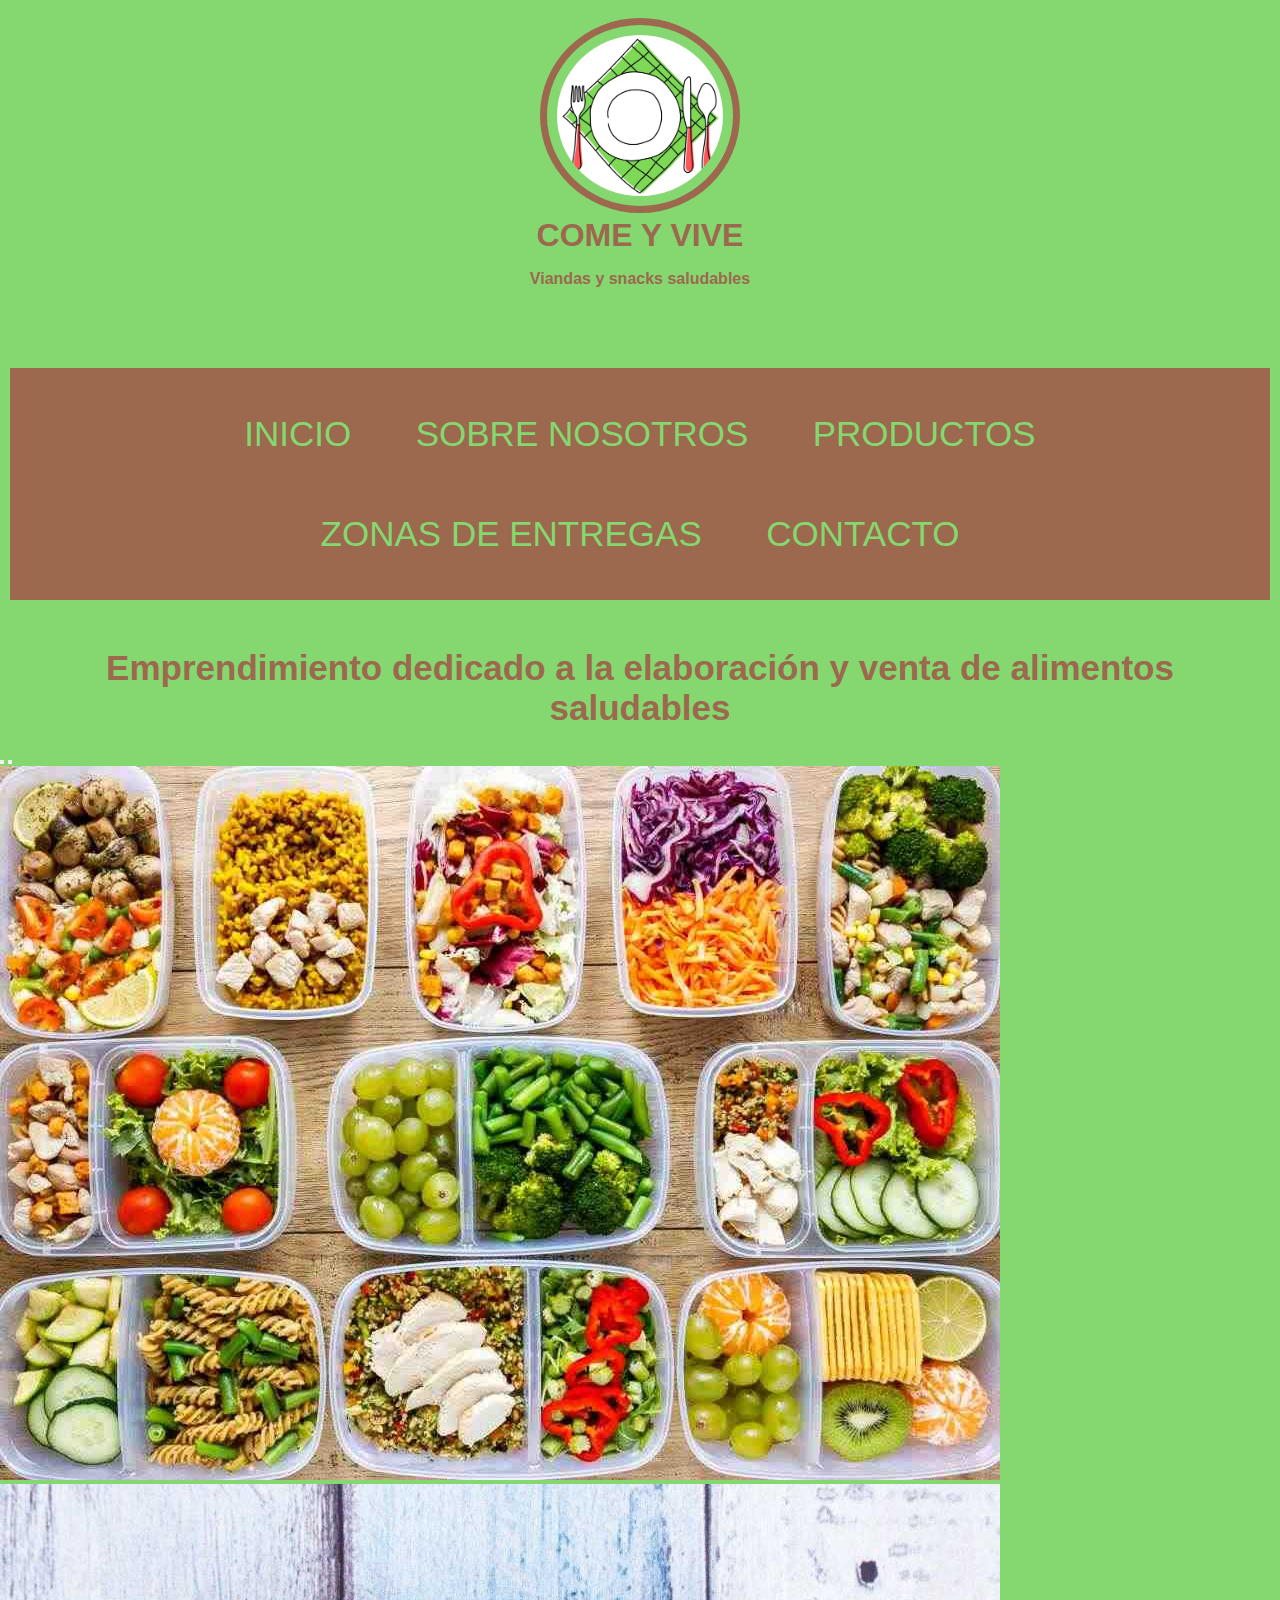
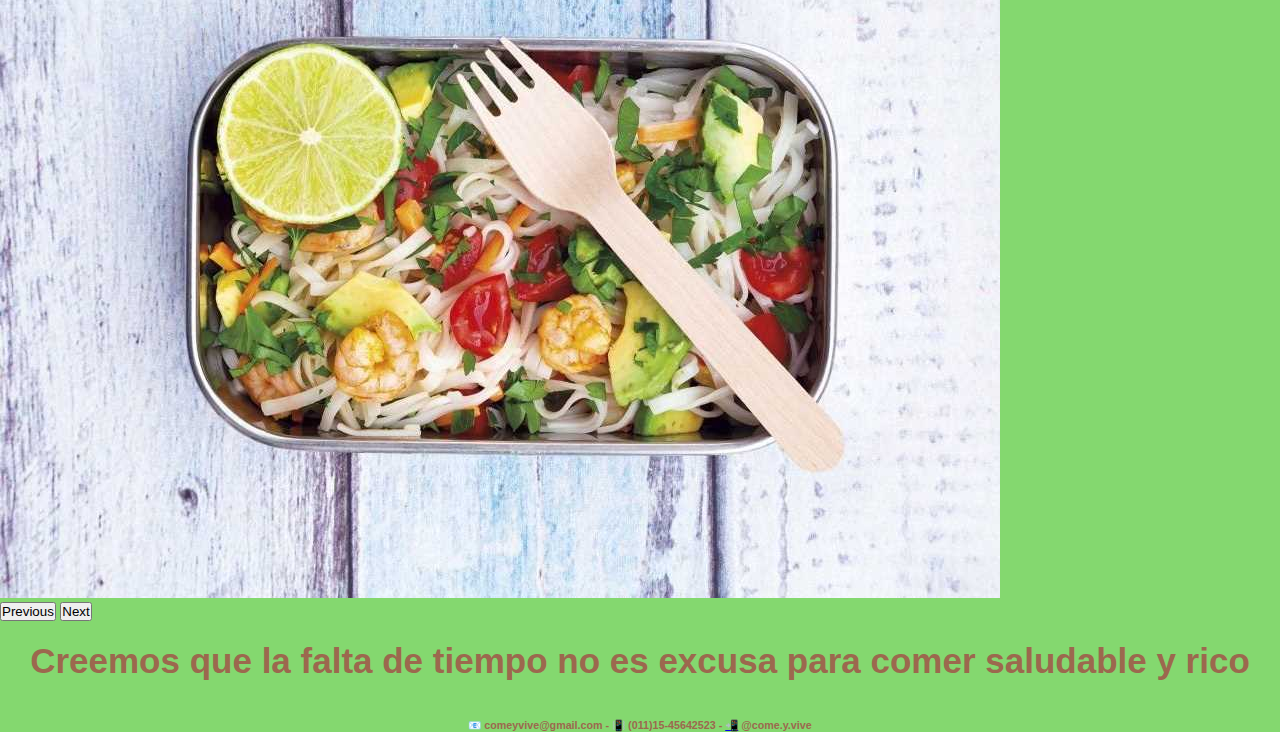
<file: index.html>
<!DOCTYPE html>
<html lang="en">
<head>
  <meta name="description" content="Emprendimiento dedicado a la elaboración y venta de alimentos saludables. Creemos que la falta de tiempo no es excusa para comer saludable y rico">
  <title>Come y Vive inicio</title>
    <meta charset="UTF-8">
    <meta name="viewport" content="width=device-width, initial-scale=1.0">
    
    <link href="https://cdn.jsdelivr.net/npm/bootstrap@5.3.2/dist/css/bootstrap.min.css" rel="stylesheet" integrity="sha384-T3c6CoIi6uLrA9TneNEoa7RxnatzjcDSCmG1MXxSR1GAsXEV/Dwwykc2MPK8M2HN" crossorigin="anonymous">

    <link rel="stylesheet" href="./CSS/estilo.css">
    <link rel="shortcut icon" href="./FOTOS/foto_logo.jpg">
    <title>COME Y VIVE</title>
    
</head>
<body>
    <header>
        
            <br>
        <img class="logo"   src="./FOTOS/foto_logo.jpg" alt="Foto Logo" width="200px" >
 
       <h1 class="titulo"> COME Y VIVE</h1> 
       <h4 class="subtitulo"> Viandas y snacks saludables</h4>
       
      <br>
       <br> 
       <br> 
       <nav><ul class="menu">
        <li><a href="./index.html">INICIO</a></li>
        <li><a href="./OTROS HTML/nosotros.html">SOBRE NOSOTROS</a></li>
        <li><a href="./OTROS HTML/productos.html">PRODUCTOS</a></li>
        <li><a href="./OTROS HTML/entregas.html">ZONAS DE ENTREGAS</a></li>
        <li><a href="./OTROS HTML/contacto.html">CONTACTO</a></li>

       </ul></nav>
       
    
       <br>
       
       


    </header>

        <main>
<section> <h2><p class="parrafo">Emprendimiento dedicado a la elaboración y venta de alimentos saludables</p></h2></section>
<div id="carouselExampleIndicators" class="carousel slide m-auto w-50">
    <div class="carousel-indicators">
      <button type="button" data-bs-target="#carouselExampleIndicators" data-bs-slide-to="0" class="active" aria-current="true" aria-label="Slide 1"></button>
      <button type="button" data-bs-target="#carouselExampleIndicators" data-bs-slide-to="1" aria-label="Slide 2"></button>
    
    </div>
    <div class="carousel-inner">
      <div class="carousel-item active">
        <img src="./FOTOS/carousel_1.jpg" class="d-block w-100" alt="...">
      </div>
      <div class="carousel-item">
        <img src="./FOTOS/carousel_2.jpg" class="d-block w-100" alt="...">
      </div>
      
    </div>
    <button class="carousel-control-prev" type="button" data-bs-target="#carouselExampleIndicators" data-bs-slide="prev">
      <span class="carousel-control-prev-icon" aria-hidden="true"></span>
      <span class="visually-hidden">Previous</span>
    </button>
    <button class="carousel-control-next" type="button" data-bs-target="#carouselExampleIndicators" data-bs-slide="next">
      <span class="carousel-control-next-icon" aria-hidden="true"></span>
      <span class="visually-hidden">Next</span>
    </button>
  </div>
<section>
    
    <section> <h2><p class="parrafo">Creemos que la falta de tiempo no es excusa para comer saludable y rico</p></h2></section>
        </main>

        <script src="https://cdn.jsdelivr.net/npm/bootstrap@5.3.2/dist/js/bootstrap.bundle.min.js" integrity="sha384-C6RzsynM9kWDrMNeT87bh95OGNyZPhcTNXj1NW7RuBCsyN/o0jlpcV8Qyq46cDfL" crossorigin="anonymous"></script>

        <footer>
           
            <br>
            <h6 class="contactos">📧 comeyvive@gmail.com -  📳 (011)15-45642523 - <a href="https://www.instagram.com/" Target="_blank">📲</a> @come.y.vive</h6>
        
        </footer>
</body>
</html>
</file>
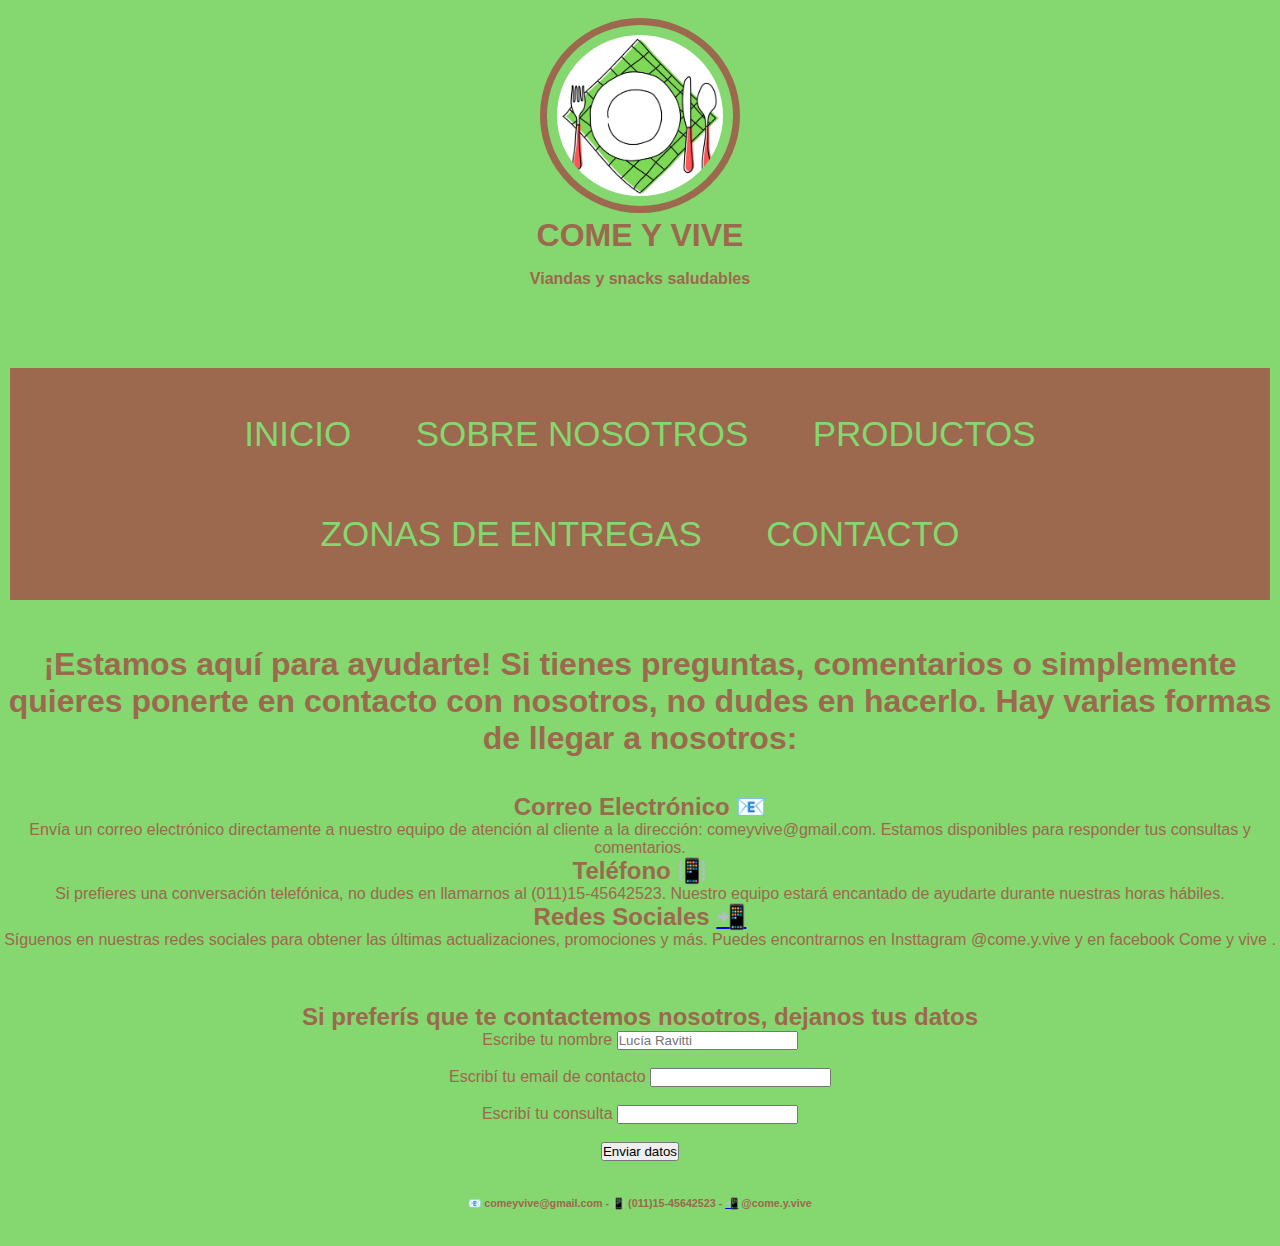
<file: OTROS HTML/contacto.html>
<!DOCTYPE html>
<html lang="en">
<head>
    <title>Come y Vive contacto</title>
    <meta charset="UTF-8">
    <meta name="viewport" content="width=device-width, initial-scale=1.0">

    
    <link href="https://cdn.jsdelivr.net/npm/bootstrap@5.3.2/dist/css/bootstrap.min.css" rel="stylesheet" integrity="sha384-T3c6CoIi6uLrA9TneNEoa7RxnatzjcDSCmG1MXxSR1GAsXEV/Dwwykc2MPK8M2HN" crossorigin="anonymous">

    <link rel="stylesheet" href="../CSS/estilo.css">
    <link rel="shortcut icon" href="../FOTOS/foto_logo.jpg">
    <title>COME Y VIVE</title>

</head>
<body>
    <header>
        
            <br>
        <img class="logo" src="../FOTOS/foto_logo.jpg" alt="Foto Logo" width="200px" >
 
       <h1 class="titulo"> COME Y VIVE</h1> 
       <h4 class="subtitulo"> Viandas y snacks saludables</h4>
       
 
      
       

       <br> 
       <br> 
       <br> 
       <nav><ul class="menu">
        <li><a href="../index.html">INICIO</a></li>
        <li><a href="../OTROS HTML/nosotros.html">SOBRE NOSOTROS</a></li>
        <li><a href="../OTROS HTML/productos.html">PRODUCTOS</a></li>
        <li><a href="../OTROS HTML/entregas.html">ZONAS DE ENTREGAS</a></li>
        <li><a href="../OTROS HTML/contacto.html">CONTACTO</a></li>

       </ul></nav>
       <br>
       <br>
       
    </header>

    <main>
        <section>
<h1 class="pcontacto">¡Estamos aquí para ayudarte! Si tienes preguntas, comentarios o simplemente quieres ponerte en contacto con nosotros, no dudes en hacerlo. Hay varias formas de llegar a nosotros:</h1>

<section class="container"> 
    <br>
    <br>
<div class="row">
    <div class="col-xs-12 col-sm-6 col-lg-4 ppcontacto">
        <h2>Correo Electrónico 📧</h2>
        <p>Envía un correo electrónico directamente a nuestro equipo de atención al cliente a la dirección: comeyvive@gmail.com. Estamos disponibles para responder tus consultas y comentarios.</p>
    </div>
    <div class="col-xs-12 col-sm-6 col-lg-4 ppcontacto">
        <h2>Teléfono 📳</h2>
        <p>Si prefieres una conversación telefónica, no dudes en llamarnos al (011)15-45642523. Nuestro equipo estará encantado de ayudarte durante nuestras horas hábiles.</p>
    </div>
    <div class="col-xs-12 col-sm-12 col-lg-4 ppcontacto">
        <h2>Redes Sociales <a href="https://www.instagram.com/" Target="_blank">📲</a></h2>
        <p>Síguenos en nuestras redes sociales para obtener las últimas actualizaciones, promociones y más. Puedes encontrarnos en Insttagram @come.y.vive y en facebook Come y vive .</p>
    </div>
</div>
<br>
<br><br>
<form action="">
    <h2 class="formulario"> Si preferís que te contactemos nosotros, dejanos tus datos</h2>
    <div> <label for="name" class="formulario">Escribe tu nombre</label>
       <input type="text" name="name" placeholder="Lucía Ravitti">
    </div>
    <br>
    <div> <label for="email" class="formulario">Escribí tu email de contacto</label>
        <input type="email" email="email" required>
     </div>
     <br>
     <div> <label for="teléfono" class="formulario">Escribí tu consulta</label>
        <input type="text" Consulta="Consulta">
     </div>
<br>
<input type="submit" value="Enviar datos">

</form>

</section>
    </main>

    <script src="https://cdn.jsdelivr.net/npm/bootstrap@5.3.2/dist/js/bootstrap.bundle.min.js" integrity="sha384-C6RzsynM9kWDrMNeT87bh95OGNyZPhcTNXj1NW7RuBCsyN/o0jlpcV8Qyq46cDfL" crossorigin="anonymous"></script>
<br>
<br>


        <footer>
            <h6 class="contactos">📧 comeyvive@gmail.com -  📳 (011)15-45642523 - <a href="https://www.instagram.com/" Target="_blank">📲</a> @come.y.vive  </h6>
        
                <br>
                <br>
       
        </footer>
</body>
</html>
</file>
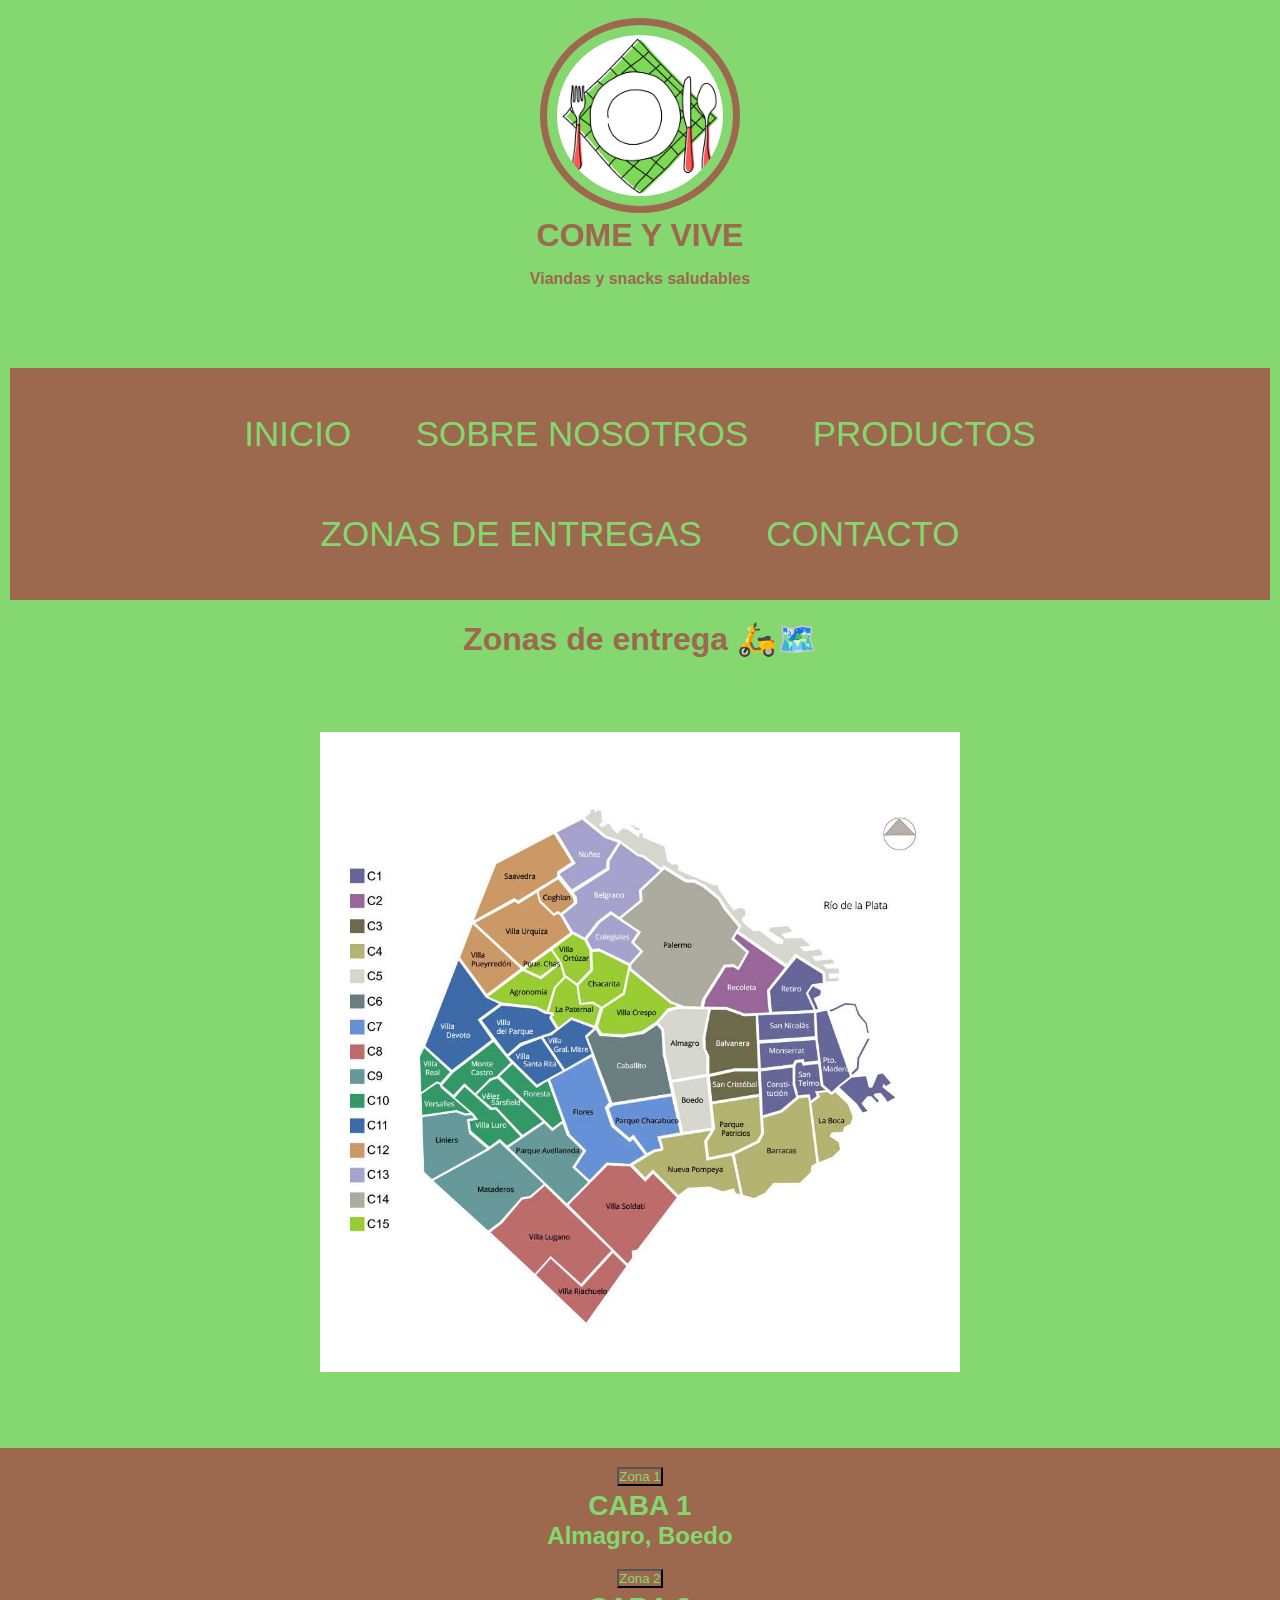
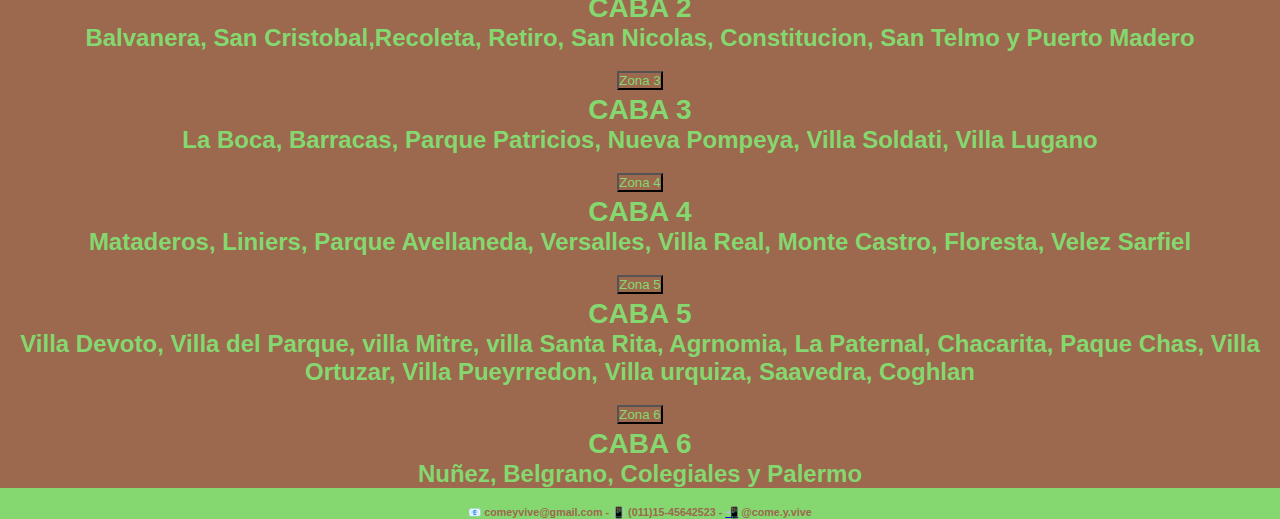
<file: OTROS HTML/entregas.html>
<!DOCTYPE html>
<html lang="en">
<head>
  <title>Come y Vive zonas de entrega</title>
    <meta charset="UTF-8">
    <meta name="viewport" content="width=device-width, initial-scale=1.0">

    <link href="https://cdn.jsdelivr.net/npm/bootstrap@5.3.2/dist/css/bootstrap.min.css" rel="stylesheet" integrity="sha384-T3c6CoIi6uLrA9TneNEoa7RxnatzjcDSCmG1MXxSR1GAsXEV/Dwwykc2MPK8M2HN" crossorigin="anonymous">

    <link rel="stylesheet" href="../CSS/estilo.css">
    <link rel="shortcut icon" href="../FOTOS/foto_logo.jpg">
    <title>COME Y VIVE</title>

</head>
<body>
    <header>
        
            <br>
        <img  class="logo" src="../FOTOS/foto_logo.jpg" alt="Foto Logo" width="200px" >
 
       <h1  class="titulo"> COME Y VIVE</h1> 
       <h4 class="subtitulo"> Viandas y snacks saludables</h4>
      
       <br> 
       <br> 
       <br> 
       <nav><ul class="menu">
        <li><a href="../index.html">INICIO</a></li>
        <li><a href="../OTROS HTML/nosotros.html">SOBRE NOSOTROS</a></li>
        <li><a href="../OTROS HTML/productos.html">PRODUCTOS</a></li>
        <li><a href="../OTROS HTML/entregas.html">ZONAS DE ENTREGAS</a></li>
        <li><a href="../OTROS HTML/contacto.html">CONTACTO</a></li>

       </ul></nav>

      </header>
      
      
      <main>
        <section>
          <h1 class="zonas">Zonas de entrega 🛵🗺️</h1>
       <br>
       <section class="container"> 
        <br>
        <br>
    <div class="row">
        <div class="col-12">
       <img class="mapa" src="../FOTOS/mapa.jpg" alt="mapa_caba"  >
      </div>
    </div>
    </section>
       <BR></BR>
       <BR></BR>

    </section>

<section class="acordeon prueba "> 
    <h2><div class="accordion accordion-flush " id="accordionFlushExample">
        <div class="accordion-item  prueba">
          <h2 class="accordion-header ">
            <button class="accordion-button collapsed prueba" type="button" data-bs-toggle="collapse" data-bs-target="#flush-collapseOne" aria-expanded="false" aria-controls="flush-collapseOne">
              Zona 1
            </button>
          </h2>
          <div id="flush-collapseOne" class="accordion-collapse collapse" data-bs-parent="#accordionFlushExample"
          >
            <h3>CABA 1</h3>
            <div class="accordion-body ">Almagro, Boedo</div>
          </div>
        </div>
        <div class="accordion-item prueba">
          <h2 class="accordion-header">
            <button class="accordion-button collapsed prueba" type="button" data-bs-toggle="collapse" data-bs-target="#flush-collapseTwo" aria-expanded="false" aria-controls="flush-collapseTwo">
              Zona 2
            </button>
          </h2>
          <div id="flush-collapseTwo" class="accordion-collapse collapse" data-bs-parent="#accordionFlushExample">
            <h3>CABA 2</h3>
            <div class="accordion-body">Balvanera, San Cristobal,Recoleta, Retiro, San Nicolas, Constitucion, San Telmo y Puerto Madero</div>
          </div>
        </div>
        <div class="accordion-item prueba">
          <h2 class="accordion-header">
            <button class="accordion-button collapsed prueba" type="button" data-bs-toggle="collapse" data-bs-target="#flush-collapseThree" aria-expanded="false" aria-controls="flush-collapseThree">
              Zona 3
            </button>
          </h2>
          <div id="flush-collapseThree" class="accordion-collapse collapse" data-bs-parent="#accordionFlushExample">
            <h3>CABA 3</h3>
            <div class="accordion-body">La Boca, Barracas, Parque Patricios, Nueva Pompeya, Villa Soldati, Villa Lugano</div>
          </div>
        </div>
        <div class="accordion-item prueba">
            <h2 class="accordion-header">
              <button class="accordion-button collapsed prueba" type="button" data-bs-toggle="collapse" data-bs-target="#flush-collapsefour" aria-expanded="false" aria-controls="flush-collapsefour">
                Zona 4
              </button>
            </h2>
            <div id="flush-collapsefour" class="accordion-collapse collapse" data-bs-parent="#accordionFlushExample">
                <h3>CABA 4</h3>
              <div class="accordion-body">Mataderos, Liniers, Parque Avellaneda, Versalles, Villa Real, Monte Castro, Floresta, Velez Sarfiel</div>
            </div>
          </div>
          <div class="accordion-item prueba">
            <h2 class="accordion-header">
              <button class="accordion-button collapsed prueba" type="button" data-bs-toggle="collapse" data-bs-target="#flush-collapsefive" aria-expanded="false" aria-controls="flush-collapsefive">
                Zona 5
              </button>
            </h2>
            <div id="flush-collapsefive" class="accordion-collapse collapse" data-bs-parent="#accordionFlushExample">
                <h3>CABA 5</h3>
              <div class="accordion-body">Villa Devoto, Villa del Parque, villa Mitre, villa Santa Rita, Agrnomia, La Paternal, Chacarita, Paque Chas, Villa Ortuzar, Villa Pueyrredon, Villa urquiza, Saavedra, Coghlan</div>
            </div>
          </div>

          <div class="accordion-item prueba">
            <h2 class="accordion-header ">
              <button class="accordion-button collapsed prueba" type="button" data-bs-toggle="collapse" data-bs-target="#flush-collapsesix" aria-expanded="false" aria-controls="flush-collapsesix">
                Zona 6
              </button>
            </h2>
            <div id="flush-collapsesix" class="accordion-collapse collapse" data-bs-parent="#accordionFlushExample">
                <h3>CABA 6</h3>
              <div class="accordion-body">Nuñez, Belgrano, Colegiales y Palermo</div>
              <div>
              </div>
      </div></h2>
</section>
</main>

<script src="https://cdn.jsdelivr.net/npm/bootstrap@5.3.2/dist/js/bootstrap.bundle.min.js" integrity="sha384-C6RzsynM9kWDrMNeT87bh95OGNyZPhcTNXj1NW7RuBCsyN/o0jlpcV8Qyq46cDfL" crossorigin="anonymous"></script>

        <footer>
          <br>
            <h6 class="contactos">📧 comeyvive@gmail.com -  📳 (011)15-45642523 - <a href="https://www.instagram.com/" Target="_blank">📲</a> @come.y.vive</h6>

        </footer>
</body>
</html>
</file>
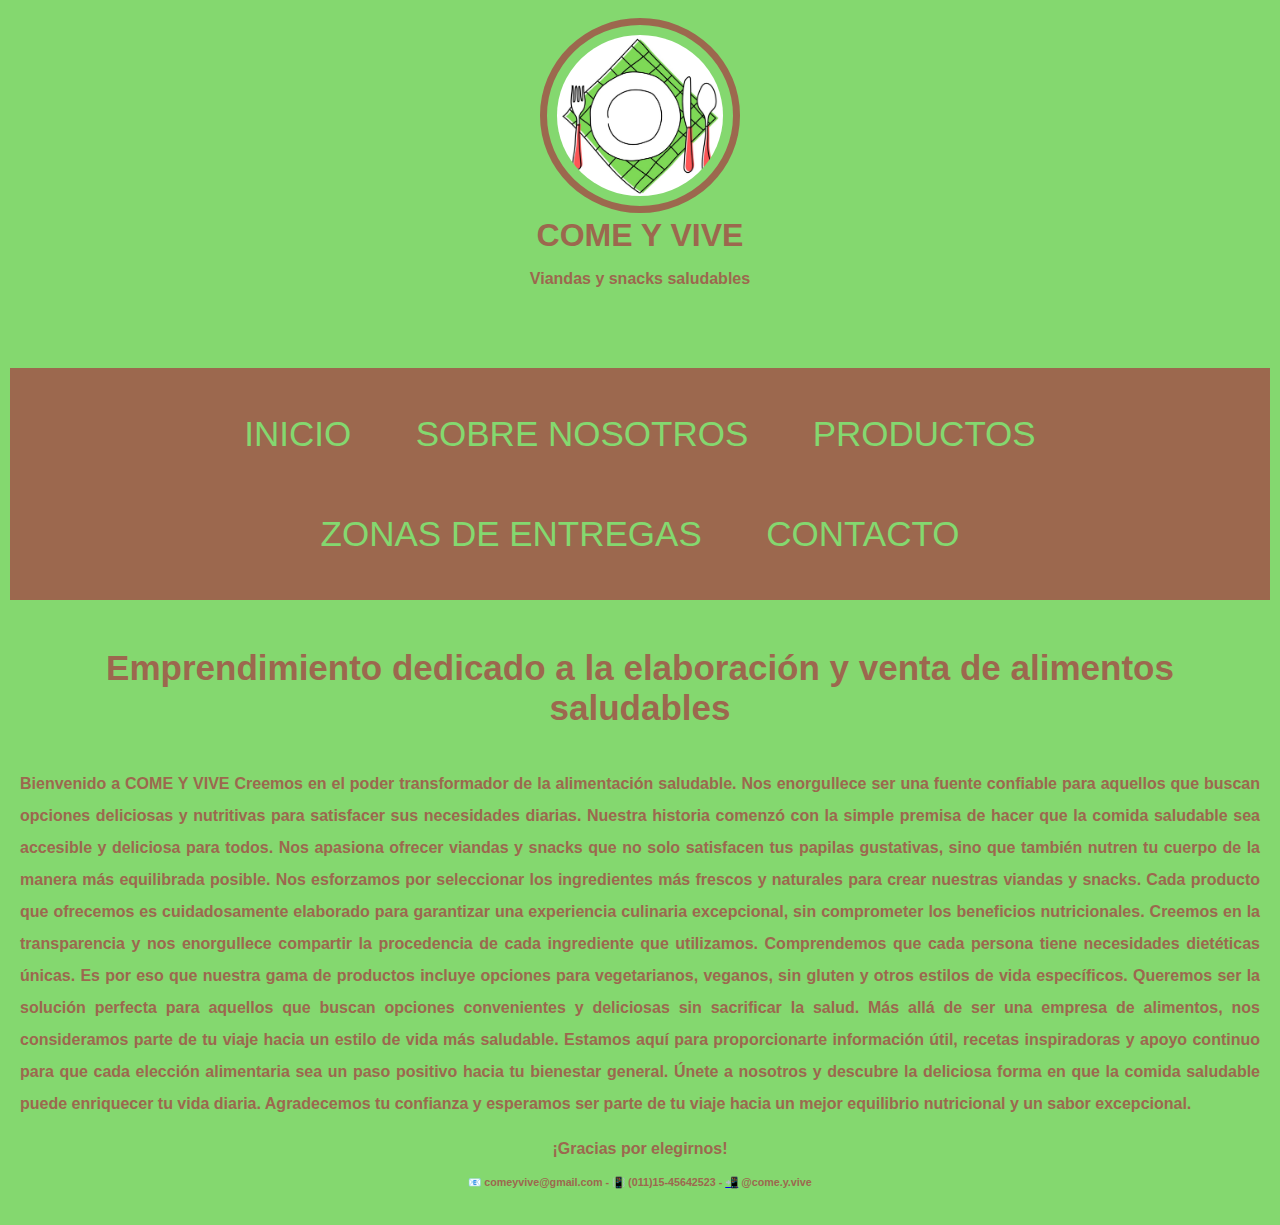
<file: OTROS HTML/nosotros.html>
<!DOCTYPE html>
<html lang="en">
<head>
    <title>Come y Vive sobre nosotros</title>
    <meta charset="UTF-8">
    <meta name="viewport" content="width=device-width, initial-scale=1.0">

    <link href="https://cdn.jsdelivr.net/npm/bootstrap@5.3.2/dist/css/bootstrap.min.css" rel="stylesheet" integrity="sha384-T3c6CoIi6uLrA9TneNEoa7RxnatzjcDSCmG1MXxSR1GAsXEV/Dwwykc2MPK8M2HN" crossorigin="anonymous">

    <link rel="stylesheet" href="../CSS/estilo.css">
    <link rel="shortcut icon" href="../FOTOS/foto_logo.jpg">
    <title>COME Y VIVE</title>
    
</head>
<body>
    <header>
        
            <br>
        <img class="logo" src="../FOTOS/foto_logo.jpg" alt="Foto Logo" width="200px" >
 
       <h1 class="titulo"> COME Y VIVE</h1> 
       <h4 class="subtitulo"> Viandas y snacks saludables</h4>
       
 
       
       

       <br> 
       <br> 
       <br> 
       <nav><ul class="menu">
        <li><a href="../index.html">INICIO</a></li>
        <li><a href="../OTROS HTML/nosotros.html">SOBRE NOSOTROS</a></li>
        <li><a href="../OTROS HTML/productos.html">PRODUCTOS</a></li>
        <li><a href="../OTROS HTML/entregas.html">ZONAS DE ENTREGAS</a></li>
        <li><a href="../OTROS HTML/contacto.html">CONTACTO</a></li>

       </ul></nav>
       
       <br>
       
    </header>

    <main>
<section> <h2><p class="parrafo">Emprendimiento dedicado a la elaboración y venta de alimentos saludables</p></h2></section>


<section> <h4><p class="nosotros"> Bienvenido a COME Y VIVE

    Creemos en el poder transformador de la alimentación saludable. Nos enorgullece ser una fuente confiable para aquellos que buscan opciones deliciosas y nutritivas para satisfacer sus necesidades diarias.
    
    Nuestra historia comenzó con la simple premisa de hacer que la comida saludable sea accesible y deliciosa para todos. Nos apasiona ofrecer viandas y snacks que no solo satisfacen tus papilas gustativas, sino que también nutren tu cuerpo de la manera más equilibrada posible.
    
    Nos esforzamos por seleccionar los ingredientes más frescos y naturales para crear nuestras viandas y snacks. Cada producto que ofrecemos es cuidadosamente elaborado para garantizar una experiencia culinaria excepcional, sin comprometer los beneficios nutricionales. Creemos en la transparencia y nos enorgullece compartir la procedencia de cada ingrediente que utilizamos.
    
    Comprendemos que cada persona tiene necesidades dietéticas únicas. Es por eso que nuestra gama de productos incluye opciones para vegetarianos, veganos, sin gluten y otros estilos de vida específicos. Queremos ser la solución perfecta para aquellos que buscan opciones convenientes y deliciosas sin sacrificar la salud.
    
    Más allá de ser una empresa de alimentos, nos consideramos parte de tu viaje hacia un estilo de vida más saludable. Estamos aquí para proporcionarte información útil, recetas inspiradoras y apoyo continuo para que cada elección alimentaria sea un paso positivo hacia tu bienestar general.
    
    Únete a nosotros y descubre la deliciosa forma en que la comida saludable puede enriquecer tu vida diaria. Agradecemos tu confianza y esperamos ser parte de tu viaje hacia un mejor equilibrio nutricional y un sabor excepcional.
    <br>
    <div class="gracias">¡Gracias por elegirnos!</div> </p></h4> </section>
<section><h1><p> </p></h1></section>
    </main>
       <script src="https://cdn.jsdelivr.net/npm/bootstrap@5.3.2/dist/js/bootstrap.bundle.min.js" integrity="sha384-C6RzsynM9kWDrMNeT87bh95OGNyZPhcTNXj1NW7RuBCsyN/o0jlpcV8Qyq46cDfL" crossorigin="anonymous"></script>
        <footer>
            
            <br>
            <h6 class="contactos">📧 comeyvive@gmail.com -  📳 (011)15-45642523 - <a href="https://www.instagram.com/" Target="_blank">📲</a> @come.y.vive</h6>
        
            
                <br>
                <br>
            
        </footer>
</body>
</html>
</file>
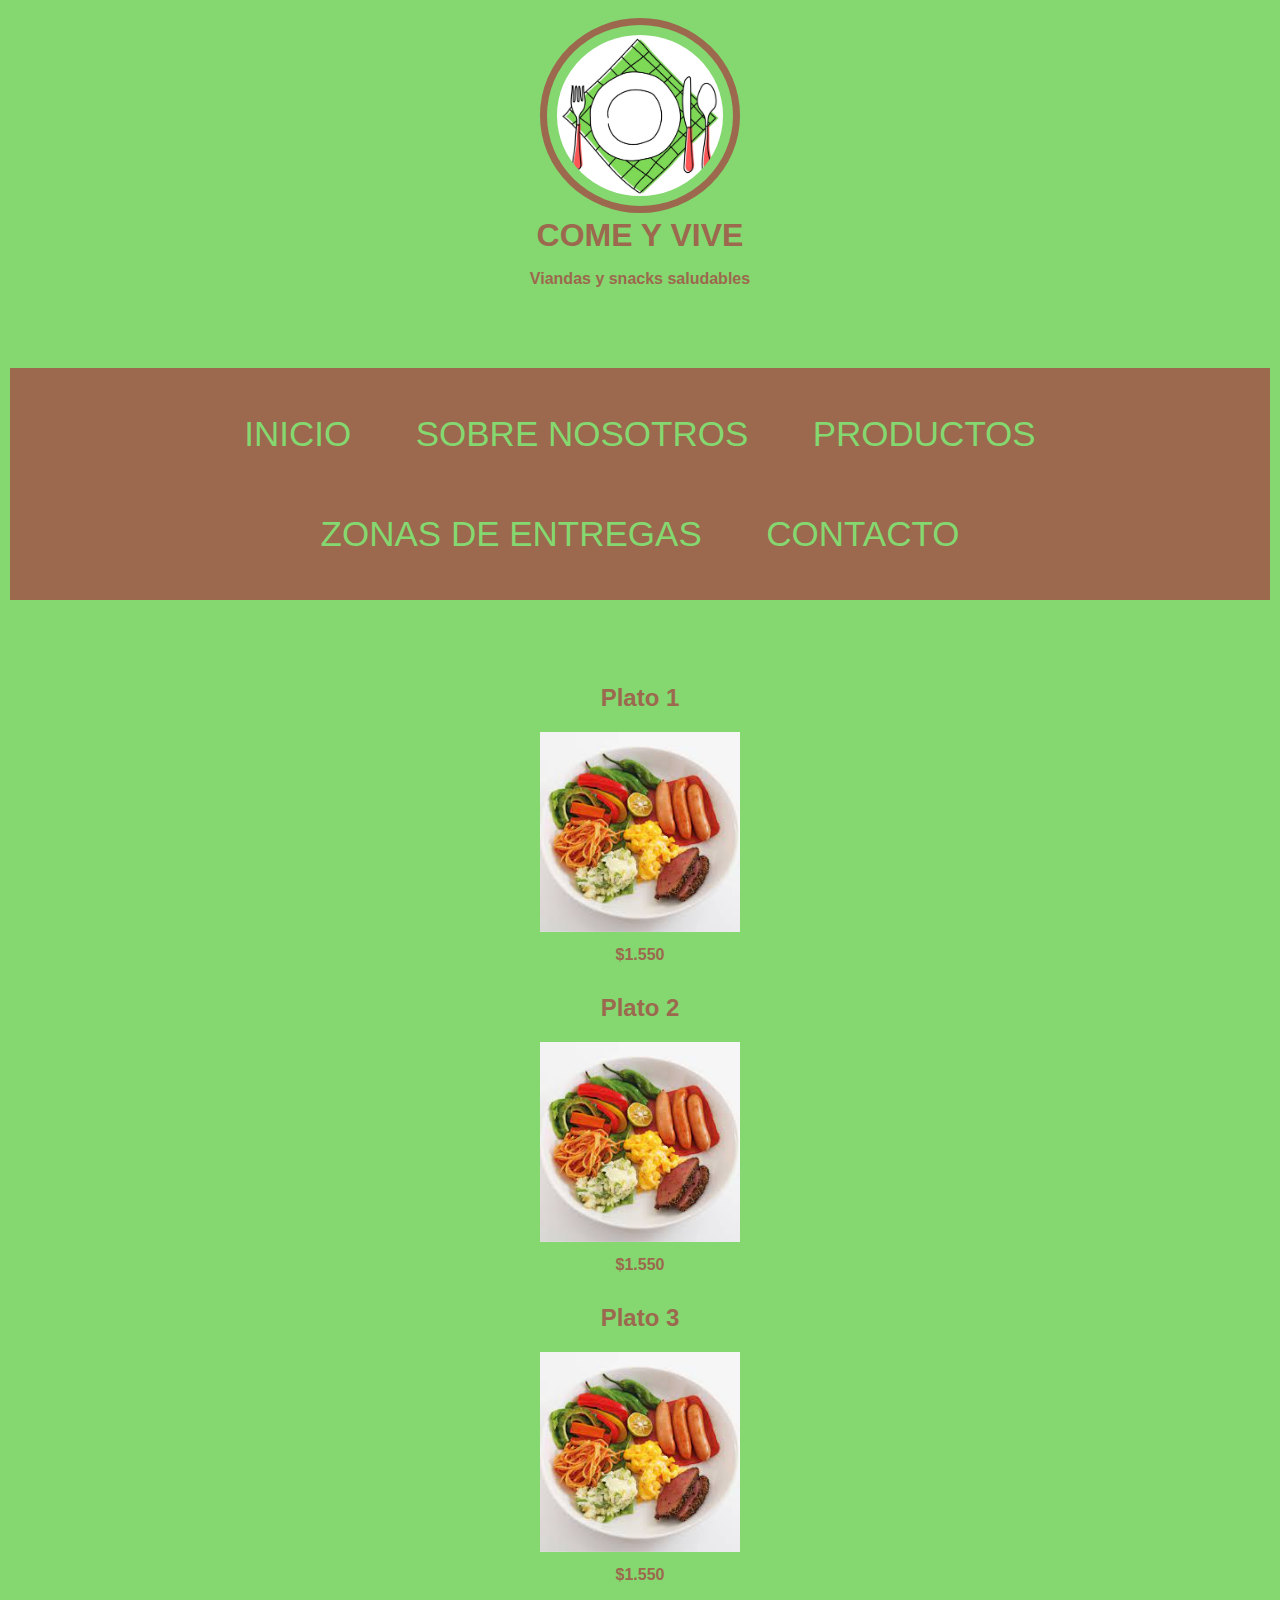
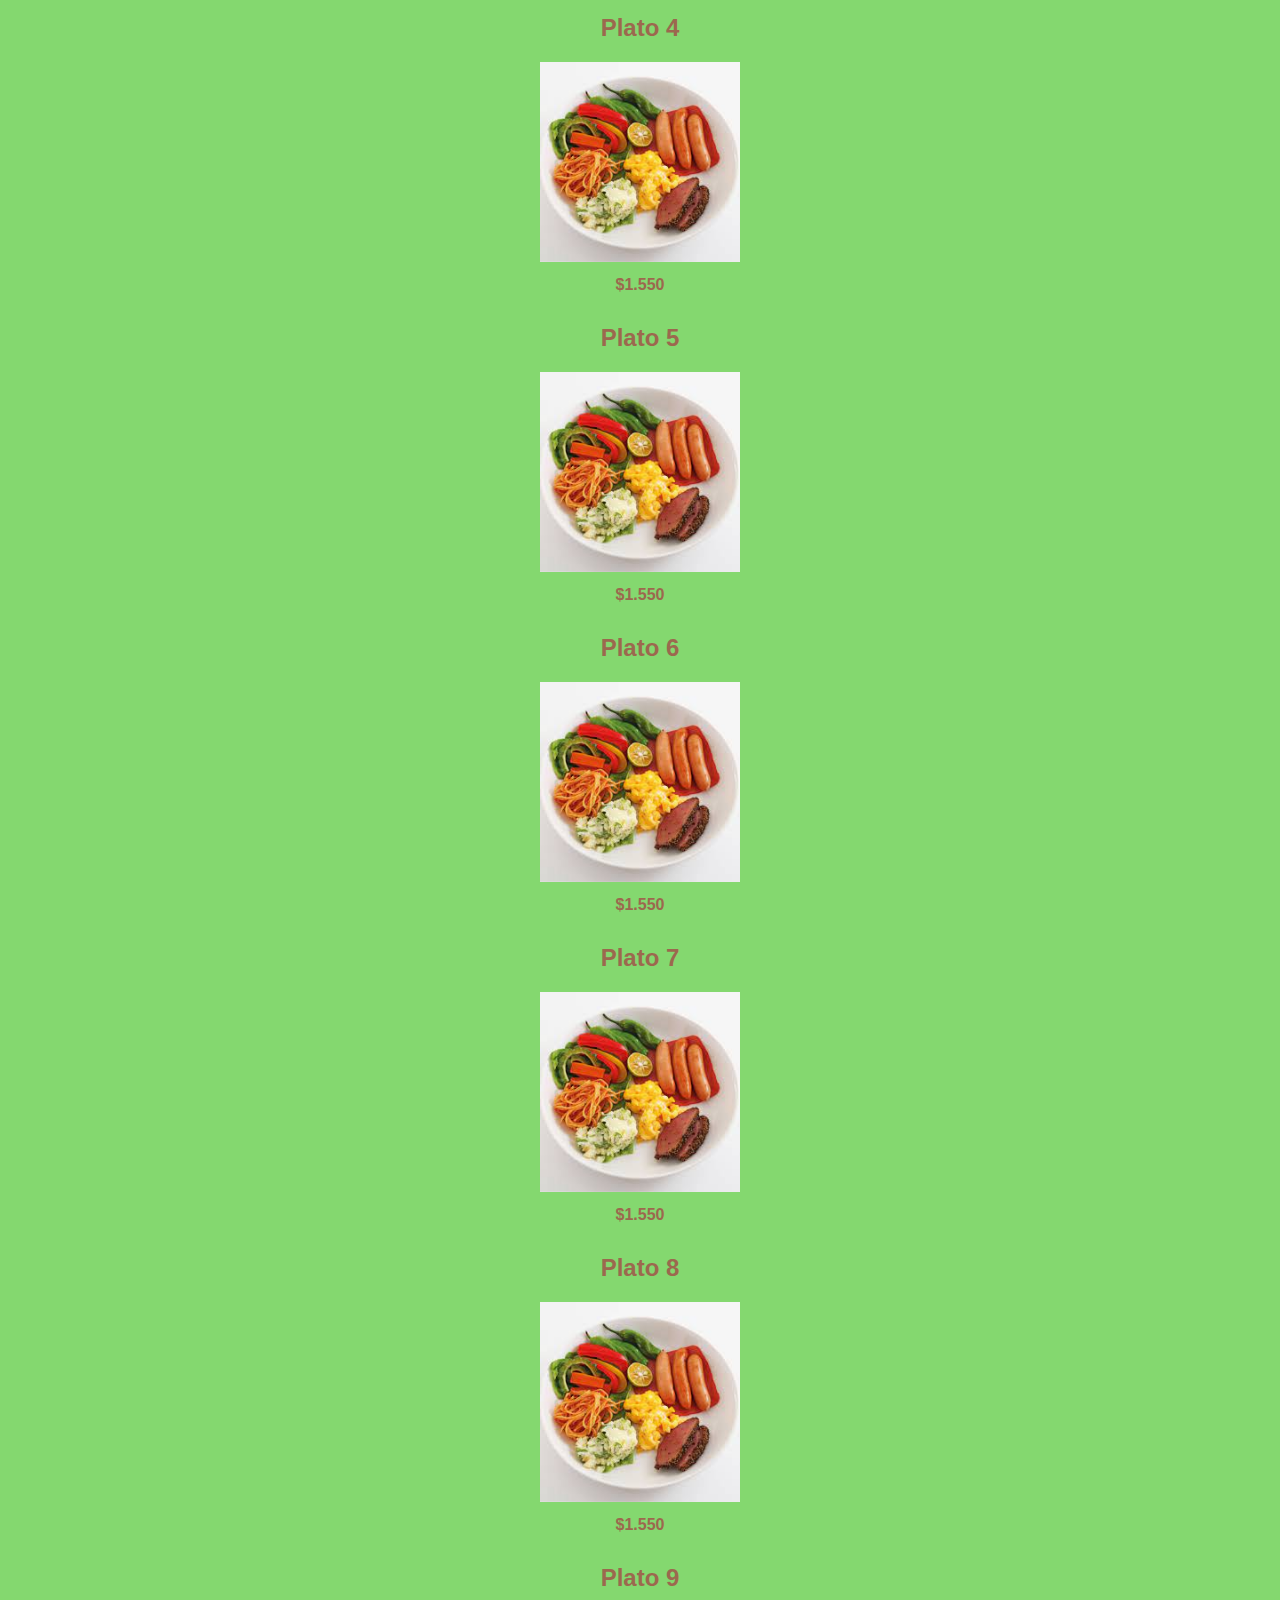
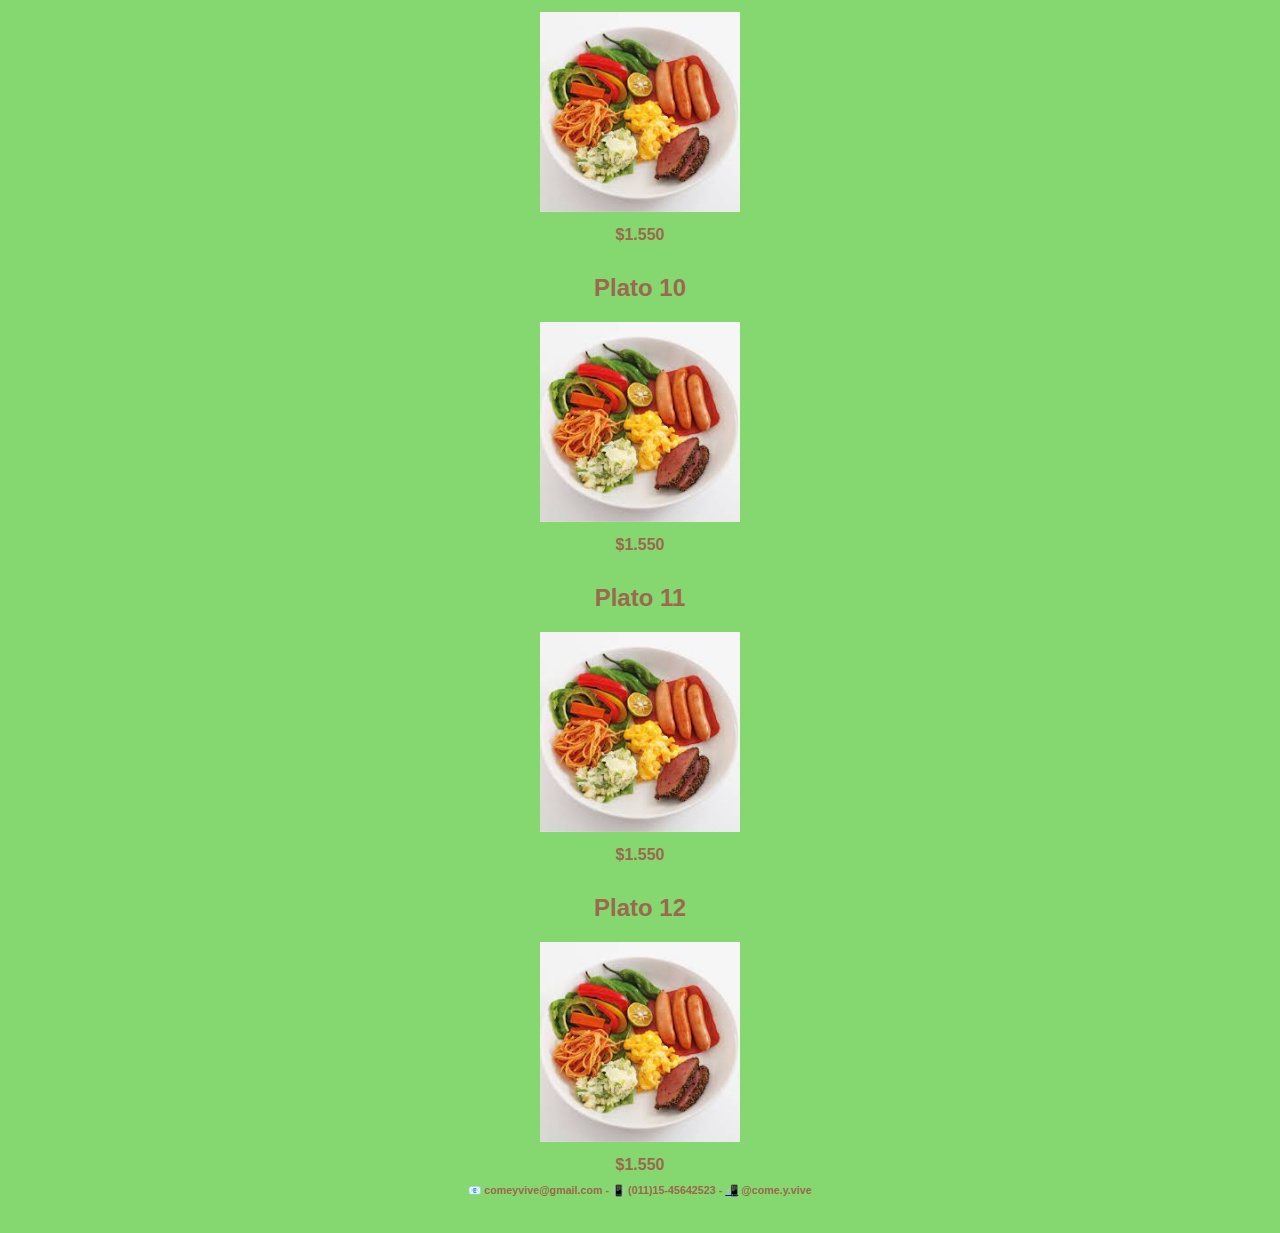
<file: OTROS HTML/productos.html>
<!DOCTYPE html>
<html lang="en">
<head>
    <title>Come y Vive productos</title>
    <meta charset="UTF-8">
    <meta name="viewport" content="width=device-width, initial-scale=1.0">

    
    <link href="https://cdn.jsdelivr.net/npm/bootstrap@5.3.2/dist/css/bootstrap.min.css" rel="stylesheet" integrity="sha384-T3c6CoIi6uLrA9TneNEoa7RxnatzjcDSCmG1MXxSR1GAsXEV/Dwwykc2MPK8M2HN" crossorigin="anonymous">


    <link rel="stylesheet" href="../CSS/estilo.css">
    <link rel="shortcut icon" href="../FOTOS/foto_logo.jpg">
    <title>COME Y VIVE</title>
     
</head>
<body>
    <header>
        
           
        <br>
        <img class="logo" src="../FOTOS/foto_logo.jpg" alt="Foto Logo" width="200px" >
 
       <h1  class="titulo"> COME Y VIVE</h1> 
       <h4 class="subtitulo"> Viandas y snacks saludables</h4>
       
 
       
       

       <br> 
       <br> 
       <br> 
       <nav><ul class="menu">
        <li><a href="../index.html">INICIO</a></li>
        <li><a href="../OTROS HTML/nosotros.html">SOBRE NOSOTROS</a></li>
        <li><a href="../OTROS HTML/productos.html">PRODUCTOS</a></li>
        <li><a href="../OTROS HTML/entregas.html">ZONAS DE ENTREGAS</a></li>
        <li><a href="../OTROS HTML/contacto.html">CONTACTO</a></li>

       </ul></nav>
       <br>
   
    </header>

    <main>
    <section class="container"> 
        <br>
        <br>
    <div class="row">
        <div class="col-xs-12 col-sm-6 col-lg-4 ">
            <h2 class="platos">Plato 1</h2>
         <img src="../FOTOS/plato1.jpg" alt="plato" width="200px"><h4 class="precio"> $1.550</h4>
        </div>
        <div class="col-xs-12 col-sm-6 col-lg-4">
            <h2 class="platos" >Plato 2</h2>
         <img  src="../FOTOS/plato1.jpg" alt="plato" width="200px" ><h4 class="precio"> $1.550</h4>
        </div>
        <div class="col-xs-12 col-sm-6 col-lg-4">
            <h2 class="platos">Plato 3</h2>
         <img src="../FOTOS/plato1.jpg" alt="plato" width="200px"><h4 class="precio"> $1.550</h4>
        </div>
        <div class="col-xs-12 col-sm-6 col-lg-4">
            <h2 class="platos" >Plato 4</h2>
         <img src="../FOTOS/plato1.jpg" alt="plato" width="200px"><h4 class="precio"> $1.550</h4>
        </div>
        <div class="col-xs-12 col-sm-6 col-lg-4">
            <h2 class="platos">Plato 5</h2>
         <img src="../FOTOS/plato1.jpg" alt="plato" width="200px"><h4 class="precio"> $1.550</h4>
        </div>
        <div class="col-xs-12 col-sm-6 col-lg-4">
            <h2 class="platos">Plato 6</h2>
         <img src="../FOTOS/plato1.jpg" alt="plato" width="200px"><h4 class="precio"> $1.550</h4>
        </div>
        <div class="col-xs-12 col-sm-6 col-lg-4">
            <h2 class="platos">Plato 7</h2>
         <img src="../FOTOS/plato1.jpg" alt="plato" width="200px"><h4 class="precio"> $1.550</h4>
        </div>
        <div class="col-xs-12 col-sm-6 col-lg-4">
            <h2 class="platos">Plato 8</h2>
         <img src="../FOTOS/plato1.jpg" alt="plato" width="200px"><h4 class="precio"> $1.550</h4>
        </div>
        <div class="col-xs-12 col-sm-6 col-lg-4">
            <h2 class="platos">Plato 9</h2>
         <img src="../FOTOS/plato1.jpg" alt="plato" width="200px"><h4 class="precio"> $1.550</h4>
        </div>
        <div class="col-xs-12 col-sm-6 col-lg-4">
            <h2 class="platos">Plato 10</h2>
         <img src="../FOTOS/plato1.jpg" alt="plato" width="200px"><h4 class="precio"> $1.550</h4>
        </div>
        <div class="col-xs-12 col-sm-6 col-lg-4">
            <h2 class="platos">Plato 11</h2>
         <img src="../FOTOS/plato1.jpg" alt="plato" width="200px"><h4 class="precio"> $1.550</h4>
        </div>
        <div class="col-xs-12 col-sm-6 col-lg-4">
            <h2 class="platos">Plato 12</h2>
         <img src="../FOTOS/plato1.jpg" alt="plato" width="200px"><h4 class="precio"> $1.550</h4>
        </div>
    </div>
    </section>

</main>
<script src="https://cdn.jsdelivr.net/npm/bootstrap@5.3.2/dist/js/bootstrap.bundle.min.js" integrity="sha384-C6RzsynM9kWDrMNeT87bh95OGNyZPhcTNXj1NW7RuBCsyN/o0jlpcV8Qyq46cDfL" crossorigin="anonymous"></script>
        <footer>
            <h6 class="contactos">📧 comeyvive@gmail.com -  📳 (011)15-45642523 - <a href="https://www.instagram.com/" Target="_blank">📲</a> @come.y.vive</h6>
        
            
                <br>
                <br>
           
        </footer>
</body>
</html>
</file>
<file: CSS/estilo.css>
body {
  background-color: rgb(132, 216, 111);
  font-family: "Gill Sans", "Gill Sans MT", Calibri, "Trebuchet MS", sans-serif;
}

header {
  background-color: rgb(132, 216, 111);
  text-align: center;
}
header .logo {
  width: 200px;
  border-radius: 200%;
  border: rgb(156, 104, 78) 7px solid;
  padding: 10px;
}
header .logo:hover {
  border: white;
}
header .titulo {
  text-align: center;
  color: rgb(156, 104, 78);
  size: 1000px;
  font-family: "Gill Sans", "Gill Sans MT", Calibri, "Trebuchet MS", sans-serif;
  font-weight: bold;
}
header .subtitulo {
  text-align: center;
  color: rgb(156, 104, 78);
  font-family: "Gill Sans", "Gill Sans MT", Calibri, "Trebuchet MS", sans-serif;
  padding: 1rem;
  font-weight: 800;
  animation-duration: 10s;
  animation-name: vayviene;
  animation-iteration-count: infinite;
}
@keyframes vayviene {
  0% {
    opacity: 1;
  }
  50% {
    background-color: rgb(156, 104, 78);
    color: rgb(132, 216, 111);
    font-size: 2rem;
  }
  100% {
    opacity: 1;
  }
}
header .menu {
  padding: 1rem;
  list-style-type: none;
  margin: 10px;
  background-color: rgb(156, 104, 78);
  text-decoration: none;
  color: rgb(132, 216, 111);
}
header .menu li {
  display: inline-block;
  text-align: center;
  margin: 10px;
  background-color: rgb(156, 104, 78);
  padding: 20px;
  font-size: 35px;
}
header .menu li a {
  text-decoration: none;
  color: rgb(132, 216, 111);
}
header .menu a:hover {
  background-color: rgb(132, 216, 111);
  color: rgb(156, 104, 78);
  border-radius: 10px;
}

main section {
  text-align: center;
}
main section .parrafo {
  text-align: center;
  color: rgb(156, 104, 78);
  font-family: "Gill Sans", "Gill Sans MT", Calibri, "Trebuchet MS", sans-serif;
  padding: 20px;
  font-size: 35px;
  border-radius: 20px;
  border-color: rgb(156, 104, 78);
}
main section .nosotros {
  text-align: justify;
  color: rgb(156, 104, 78);
  font-family: "Gill Sans", "Gill Sans MT", Calibri, "Trebuchet MS", sans-serif;
  padding: 20px;
  font-size: 2 rem;
  line-height: 2;
}
main section .gracias {
  text-align: center;
  color: rgb(156, 104, 78);
  font-family: "Gill Sans", "Gill Sans MT", Calibri, "Trebuchet MS", sans-serif;
}
main section .platos {
  color: rgb(156, 104, 78);
  font-size: 3 rem;
  padding: 20px;
  font-family: "Gill Sans", "Gill Sans MT", Calibri, "Trebuchet MS", sans-serif;
}
main section .precio {
  color: rgb(156, 104, 78);
  padding: 10px;
  font-family: "Gill Sans", "Gill Sans MT", Calibri, "Trebuchet MS", sans-serif;
}
main section .zonas {
  color: rgb(156, 104, 78);
  margin: 10px;
  padding: 10px;
  font-family: "Gill Sans", "Gill Sans MT", Calibri, "Trebuchet MS", sans-serif;
}
main section .mapa {
  text-align: center;
  width: 50%;
}
main section .prueba {
  color: rgb(132, 216, 111);
  background-color: rgb(156, 104, 78);
  text-align: center;
}
main section .pcontacto {
  text-align: center;
  font-size: 50 px;
  color: rgb(156, 104, 78);
}
main section .ppcontacto {
  text-align: center;
  font-size: 20 px;
  color: rgb(156, 104, 78);
}
main section .formulario {
  color: rgb(156, 104, 78);
  font-family: "Gill Sans", "Gill Sans MT", Calibri, "Trebuchet MS", sans-serif;
}

footer .contactos {
  text-align: center;
  font-size: 50 px;
  color: rgb(156, 104, 78);
}

* {
  margin: 0;
  padding: 0;
  box-sizing: border-box;
}

/*# sourceMappingURL=estilo.css.map */
</file>
